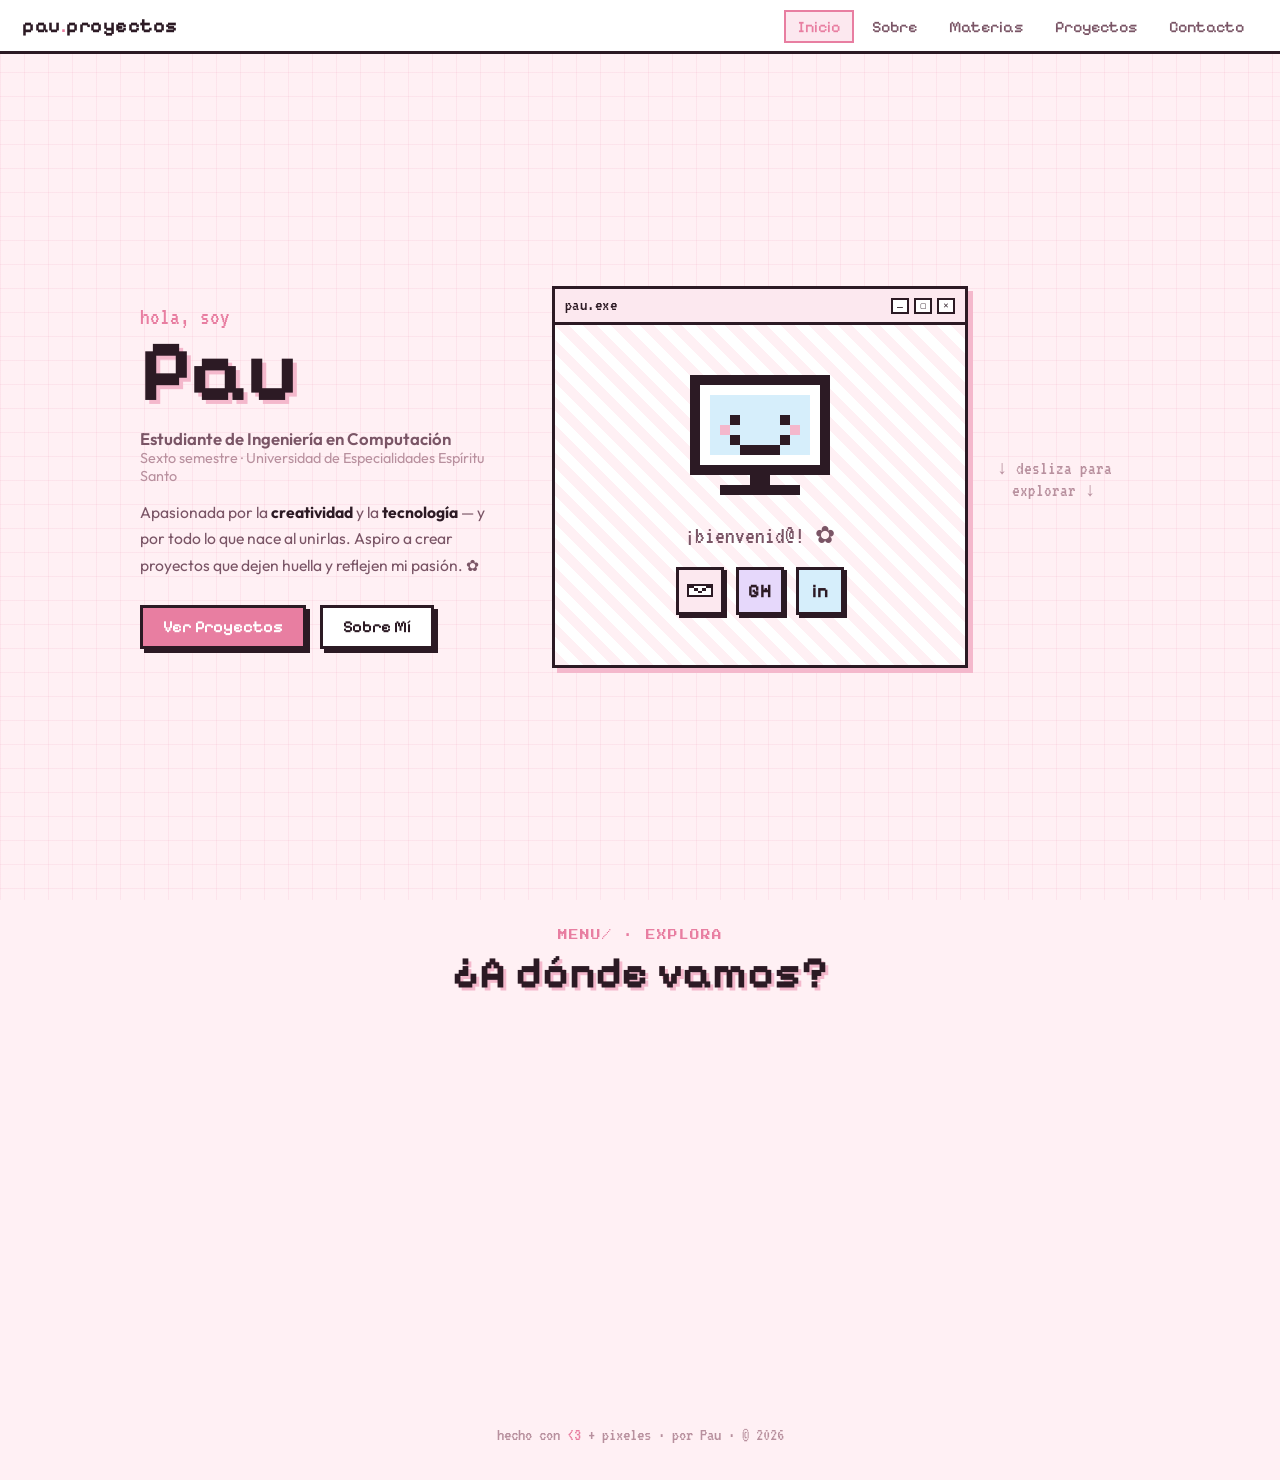
<file: index.html>
<!DOCTYPE html>
<html lang="es">
<head>
<meta charset="UTF-8" />
<meta name="viewport" content="width=device-width, initial-scale=1.0" />
    <link rel="icon" type="image/png" href="favicon.png">
    <link rel="apple-touch-icon" href="apple-touch-icon.png">
    <title>pau.proyectos ✿</title>
<meta name="description" content="Portafolio académico de Pau — Ingeniería en Computación. Tecnología + creatividad." />
<link rel="preconnect" href="https://fonts.googleapis.com">
<link rel="preconnect" href="https://fonts.gstatic.com" crossorigin>
<link href="https://fonts.googleapis.com/css2?family=Pixelify+Sans:wght@400;500;600;700&family=Press+Start+2P&family=VT323&family=Outfit:wght@300;400;500;600;700&display=swap" rel="stylesheet">
<link rel="stylesheet" href="css/portfolio.css">
</head>
<body>

<nav>
  <a href="index.html" class="nav-logo">pau<span>.</span>proyectos</a>
  <ul class="nav-tabs">
    <li><a href="index.html" class="active">Inicio</a></li>
    <li><a href="sobremi.html">Sobre</a></li>
    <li><a href="materias.html">Materias</a></li>
    <li><a href="proyectos.html">Proyectos</a></li>
    <li><a href="contacto.html">Contacto</a></li>
  </ul>
</nav>

<main>
  <section class="hero wrap">
    <div class="hero-inner">
      <div class="hero-text">
        <p class="hero-greeting">hola, soy</p>
        <h1 class="hero-name">Pau</h1>
        <p class="hero-role">Estudiante de Ingeniería en Computación</p>
        <p class="hero-sem">Sexto semestre · Universidad de Especialidades Espíritu Santo</p>
        <p class="hero-desc">Apasionada por la <strong>creatividad</strong> y la <strong>tecnología</strong>
        — y por todo lo que nace al unirlas. Aspiro a crear proyectos que dejen huella y reflejen
        mi pasión. ✿</p>
        <div class="hero-btns">
          <a class="btn btn-primary" href="proyectos.html">Ver Proyectos</a>
          <a class="btn btn-ghost" href="sobremi.html">Sobre Mí</a>
        </div>
      </div>

      <div class="win hero-card">
        <div class="win-bar">
          <span class="win-title">pau.exe</span>
          <span class="win-ctrls"><i>_</i><i>▢</i><i>✕</i></span>
        </div>
        <div class="win-body">
          <!-- compu pixel cute -->
          <svg class="sprite float" viewBox="0 0 16 13" width="168" xmlns="http://www.w3.org/2000/svg" shape-rendering="crispEdges" aria-label="computadora pixel">
            <rect x="1" y="0" width="14" height="10" fill="#2C1A24"/>
            <rect x="2" y="1" width="12" height="8" fill="#FFFFFF"/>
            <rect x="3" y="2" width="10" height="6" fill="#D6EEFB"/>
            <rect x="5" y="4" width="1" height="1" fill="#2C1A24"/>
            <rect x="10" y="4" width="1" height="1" fill="#2C1A24"/>
            <rect x="4" y="5" width="1" height="1" fill="#F4B8CC"/>
            <rect x="11" y="5" width="1" height="1" fill="#F4B8CC"/>
            <rect x="5" y="6" width="1" height="1" fill="#2C1A24"/>
            <rect x="6" y="7" width="4" height="1" fill="#2C1A24"/>
            <rect x="10" y="6" width="1" height="1" fill="#2C1A24"/>
            <rect x="7" y="10" width="2" height="1" fill="#2C1A24"/>
            <rect x="4" y="11" width="8" height="1" fill="#2C1A24"/>
          </svg>
          <p class="cap">¡bienvenid@! ✿</p>
          <div class="social-row">
            <a class="social mail" href="mailto:paula.martilloq@gmail.com" aria-label="Email" title="Email">
              <svg class="sprite" viewBox="0 0 12 8" xmlns="http://www.w3.org/2000/svg" shape-rendering="crispEdges">
                <rect x="0" y="1" width="12" height="6" fill="#2C1A24"/>
                <rect x="1" y="2" width="10" height="4" fill="#FFFFFF"/>
                <rect x="1" y="2" width="2" height="1" fill="#2C1A24"/><rect x="3" y="3" width="2" height="1" fill="#2C1A24"/>
                <rect x="5" y="4" width="2" height="1" fill="#2C1A24"/><rect x="7" y="3" width="2" height="1" fill="#2C1A24"/>
                <rect x="9" y="2" width="2" height="1" fill="#2C1A24"/>
              </svg>
            </a>
            <a class="social gh" href="https://github.com/paumquintana" target="_blank" rel="noopener" title="GitHub">GH</a>
            <a class="social in" href="https://www.linkedin.com/in/paula-m-quintana/" target="_blank" rel="noopener" title="LinkedIn">in</a>
          </div>
        </div>
      </div>
    </div>
    <span class="scroll-hint">↓ desliza para explorar ↓</span>
  </section>

  <section class="discover wrap">
    <p class="sec-label">menu/ · explora</p>
    <h2 class="sec-title">¿A dónde vamos?</h2>

    <div class="popups">
      <a class="popup" href="proyectos.html">
        <span class="disc disc-pink">
          <span class="mini-win">
            <span class="mini-bar"><i></i><i></i><i></i></span>
            <span class="mini-body">
              <svg class="sprite" viewBox="0 0 12 9" width="58" xmlns="http://www.w3.org/2000/svg" shape-rendering="crispEdges" aria-label="carpeta">
                <rect x="0" y="1" width="6" height="1" fill="#2C1A24"/>
                <rect x="0" y="2" width="12" height="6" fill="#2C1A24"/>
                <rect x="1" y="2" width="4" height="1" fill="#FFE9A8"/>
                <rect x="1" y="3" width="10" height="4" fill="#FFE9A8"/>
              </svg>
            </span>
          </span>
        </span>
        <span class="plabel">Proyectos</span>
      </a>

      <a class="popup" href="sobremi.html">
        <span class="disc disc-sky">
          <span class="mini-win">
            <span class="mini-bar sky"><i></i><i></i><i></i></span>
            <span class="mini-body">
              <svg class="sprite" viewBox="0 0 7 6" width="46" xmlns="http://www.w3.org/2000/svg" shape-rendering="crispEdges" aria-label="corazón">
                <rect x="1" y="0" width="2" height="1" fill="#E87EA1"/>
                <rect x="4" y="0" width="2" height="1" fill="#E87EA1"/>
                <rect x="0" y="1" width="7" height="2" fill="#E87EA1"/>
                <rect x="1" y="3" width="5" height="1" fill="#E87EA1"/>
                <rect x="2" y="4" width="3" height="1" fill="#E87EA1"/>
                <rect x="3" y="5" width="1" height="1" fill="#E87EA1"/>
              </svg>
            </span>
          </span>
        </span>
        <span class="plabel">Sobre Mí</span>
      </a>

      <a class="popup" href="contacto.html">
        <span class="disc disc-lav">
          <span class="mini-win">
            <span class="mini-bar lav"><i></i><i></i><i></i></span>
            <span class="mini-body">
              <svg class="sprite" viewBox="0 0 12 8" width="58" xmlns="http://www.w3.org/2000/svg" shape-rendering="crispEdges" aria-label="sobre">
                <rect x="0" y="1" width="12" height="6" fill="#2C1A24"/>
                <rect x="1" y="2" width="10" height="4" fill="#FFFFFF"/>
                <rect x="1" y="2" width="2" height="1" fill="#2C1A24"/>
                <rect x="3" y="3" width="2" height="1" fill="#2C1A24"/>
                <rect x="5" y="4" width="2" height="1" fill="#2C1A24"/>
                <rect x="7" y="3" width="2" height="1" fill="#2C1A24"/>
                <rect x="9" y="2" width="2" height="1" fill="#2C1A24"/>
              </svg>
            </span>
          </span>
        </span>
        <span class="plabel">Contacto</span>
      </a>
    </div>
  </section>
</main>

<p class="foot">hecho con <span class="hp">&lt;3</span> + pixeles · por Pau · © 2026</p>

<script>
(function(){
  var io = new IntersectionObserver(function(entries){
    entries.forEach(function(e){
      e.target.querySelectorAll('.popup').forEach(function(el,i){
        if(e.isIntersecting){ el.style.transitionDelay=(i*0.12)+'s'; el.classList.add('pop'); }
        else { el.classList.remove('pop'); }
      });
    });
  }, { threshold:0.25 });
  document.querySelectorAll('.popups').forEach(function(p){ io.observe(p); });
})();
</script>
</body>
</html>
</file>
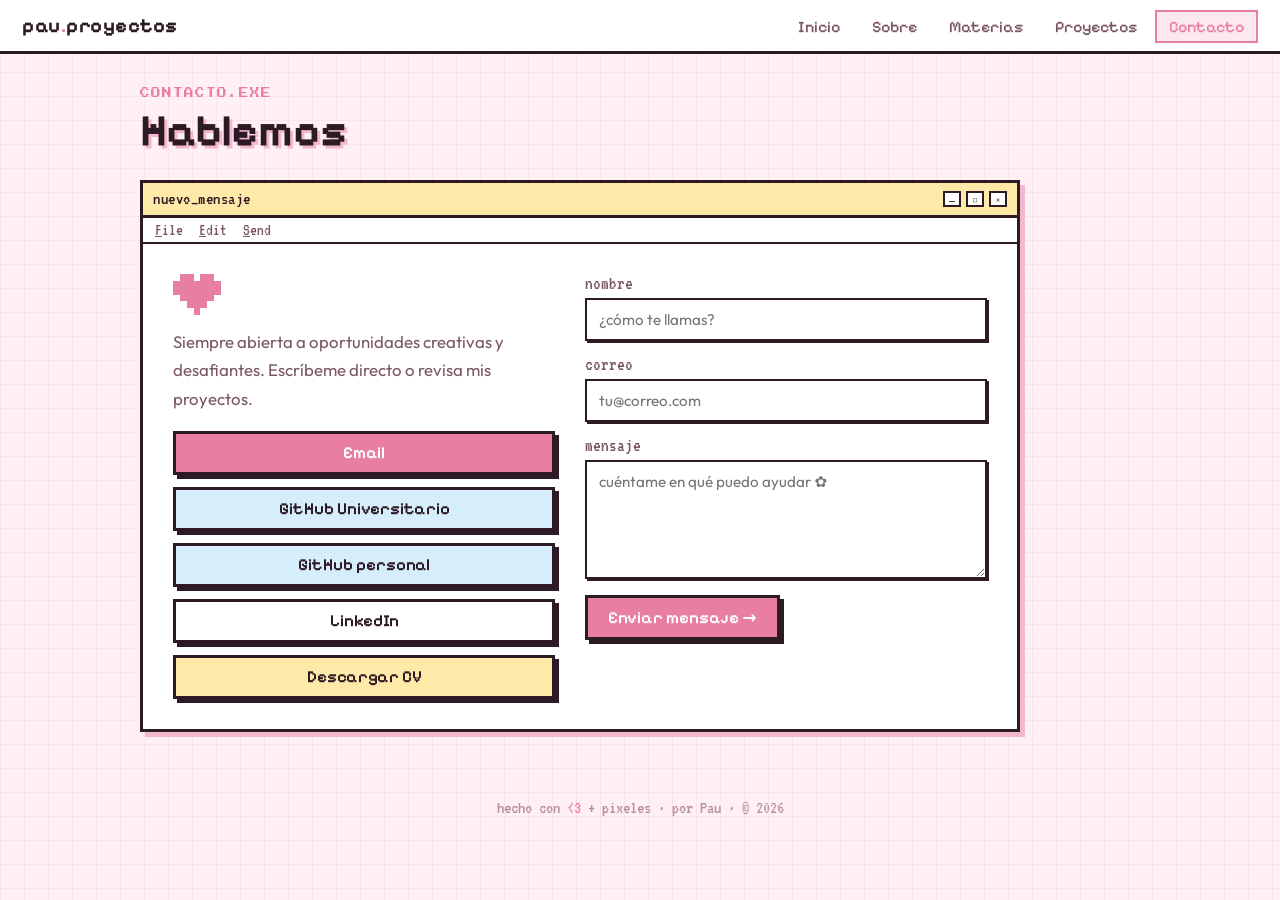
<file: contacto.html>
<!DOCTYPE html>
<html lang="es">
<head>
<meta charset="UTF-8" />
<meta name="viewport" content="width=device-width, initial-scale=1.0" />
    <link rel="icon" type="image/png" href="favicon.png">
    <link rel="apple-touch-icon" href="apple-touch-icon.png">
<title>pau.proyectos · contacto</title>
<meta name="description" content="Contacta a Pau — email, GitHub, LinkedIn y CV." />
<link rel="preconnect" href="https://fonts.googleapis.com">
<link rel="preconnect" href="https://fonts.gstatic.com" crossorigin>
<link href="https://fonts.googleapis.com/css2?family=Pixelify+Sans:wght@400;500;600;700&family=Press+Start+2P&family=VT323&family=Outfit:wght@300;400;500;600;700&display=swap" rel="stylesheet">
<link rel="stylesheet" href="css/portfolio.css">
</head>
<body>

<nav>
  <a href="index.html" class="nav-logo">pau<span>.</span>proyectos</a>
  <ul class="nav-tabs">
    <li><a href="index.html">Inicio</a></li>
    <li><a href="sobremi.html">Sobre</a></li>
    <li><a href="materias.html">Materias</a></li>
    <li><a href="proyectos.html">Proyectos</a></li>
    <li><a href="contacto.html" class="active">Contacto</a></li>
  </ul>
</nav>

<main>
  <div class="wrap">
    <div class="sec-head">
      <p class="sec-label">contacto.exe</p>
      <h1 class="sec-title">Hablemos</h1>
    </div>

    <div class="win" style="max-width:880px">
      <div class="win-bar yellow">
        <span class="win-title">nuevo_mensaje</span>
        <span class="win-ctrls"><i>_</i><i>▢</i><i>✕</i></span>
      </div>
      <div class="win-menu"><span><u>F</u>ile</span><span><u>E</u>dit</span><span><u>S</u>end</span></div>
      <div class="win-body">
        <div class="contact-cols">
          <div class="contact-intro">
            <svg class="sprite float" viewBox="0 0 7 6" width="48" xmlns="http://www.w3.org/2000/svg" shape-rendering="crispEdges" aria-label="corazón pixel">
              <rect x="1" y="0" width="2" height="1" fill="#E87EA1"/>
              <rect x="4" y="0" width="2" height="1" fill="#E87EA1"/>
              <rect x="0" y="1" width="7" height="2" fill="#E87EA1"/>
              <rect x="1" y="3" width="5" height="1" fill="#E87EA1"/>
              <rect x="2" y="4" width="3" height="1" fill="#E87EA1"/>
              <rect x="3" y="5" width="1" height="1" fill="#E87EA1"/>
            </svg>
            <p class="about-lead">Siempre abierta a oportunidades creativas y desafiantes.
            Escríbeme directo o revisa mis proyectos.</p>
            <div class="contact-grid">
              <a class="btn btn-primary" href="mailto:paula.martilloq@gmail.com">Email</a>
              <a class="btn btn-sky" href="https://github.com/paumquintana" target="_blank" rel="noopener">GitHub Universitario</a>
              <a class="btn btn-sky" href="https://github.com/bypaupau" target="_blank" rel="noopener">GitHub personal</a>
              <a class="btn btn-ghost" href="https://www.linkedin.com/in/paula-m-quintana/" target="_blank" rel="noopener">LinkedIn</a>
              <a class="btn btn-yellow" href="#">Descargar CV</a>
            </div>
          </div>

          <form class="contact-form" action="https://formspree.io/f/TU_FORM_ID" method="POST">
            <label>nombre
              <input type="text" name="nombre" placeholder="¿cómo te llamas?" required>
            </label>
            <label>correo
              <input type="email" name="email" placeholder="tu@correo.com" required>
            </label>
            <label>mensaje
              <textarea name="mensaje" rows="5" placeholder="cuéntame en qué puedo ayudar ✿" required></textarea>
            </label>
            <input type="hidden" name="_subject" value="Nuevo mensaje desde tu portafolio ✿">
            <input type="hidden" name="_language" value="es">
            <button class="btn btn-primary" type="submit">Enviar mensaje →</button>
          </form>
        </div>
      </div>
    </div>
  </div>
</main>

<p class="foot">hecho con <span class="hp">&lt;3</span> + pixeles · por Pau · © 2026</p>
</body>
</html>
</file>
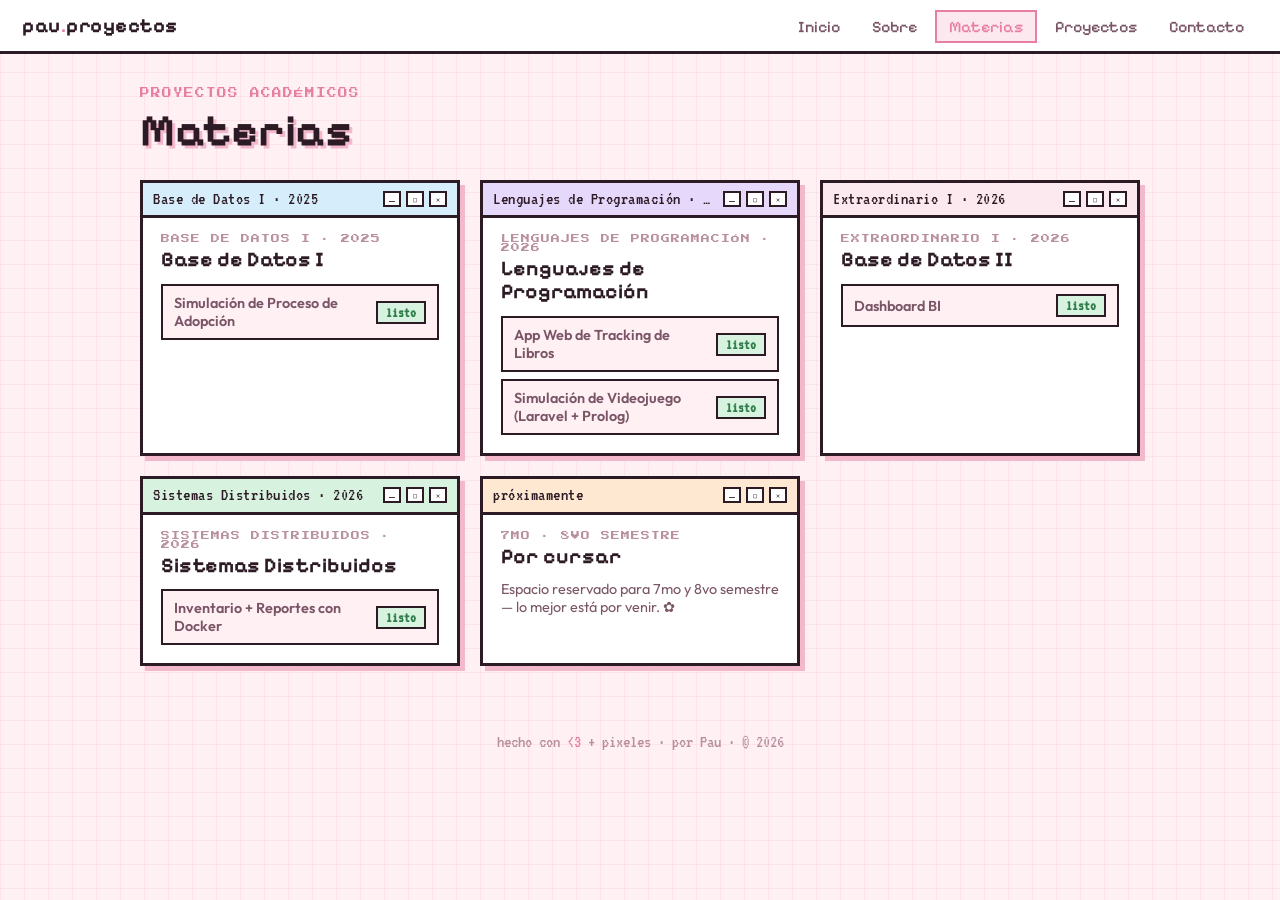
<file: materias.html>
<!DOCTYPE html>
<html lang="es">
<head>
<meta charset="UTF-8" />
<meta name="viewport" content="width=device-width, initial-scale=1.0" />
    <link rel="icon" type="image/png" href="favicon.png">
    <link rel="apple-touch-icon" href="apple-touch-icon.png">
<title>pau.proyectos · materias</title>
<meta name="description" content="Materias de Pau por semestre." />
<link rel="preconnect" href="https://fonts.googleapis.com">
<link rel="preconnect" href="https://fonts.gstatic.com" crossorigin>
<link href="https://fonts.googleapis.com/css2?family=Pixelify+Sans:wght@400;500;600;700&family=Press+Start+2P&family=VT323&family=Outfit:wght@300;400;500;600;700&display=swap" rel="stylesheet">
<link rel="stylesheet" href="css/portfolio.css">
</head>
<body>

<nav>
  <a href="index.html" class="nav-logo">pau<span>.</span>proyectos</a>
  <ul class="nav-tabs">
    <li><a href="index.html">Inicio</a></li>
    <li><a href="sobremi.html">Sobre</a></li>
    <li><a href="materias.html" class="active">Materias</a></li>
    <li><a href="proyectos.html">Proyectos</a></li>
    <li><a href="contacto.html">Contacto</a></li>
  </ul>
</nav>

<main>
  <div class="wrap">
    <div class="sec-head">
      <p class="sec-label">Proyectos académicos</p>
      <h1 class="sec-title">Materias</h1>
    </div>
    <div class="materias-grid" id="materias-grid"></div>
  </div>
</main>

<p class="foot">hecho con <span class="hp">&lt;3</span> + pixeles · por Pau · © 2026</p>

<script src="data/proyectos.js"></script>
<script>
(function(){
  var BADGE = {
    'completado':  { label:'listo',       css:'bd-done' },
    'en-progreso': { label:'en progreso', css:'bd-wip'  },
    'pronto':      { label:'pronto',      css:'bd-soon' }
  };
  var BAR = { pink:'', lav:'lav', mint:'mint', sky:'sky', peach:'peach' };
  var grid = document.getElementById('materias-grid');
  if(!grid || typeof MATERIAS==='undefined') return;

  grid.innerHTML = MATERIAS.map(function(m){
    var bar = BAR[m.color] || '';
    var items = m.proyectos.map(function(p){
      var b = BADGE[p.estado] || BADGE['pronto'];
      return '<li><a href="'+p.repo+'" class="proj-item" target="_blank" rel="noopener">'+p.nombre+
             '<span class="badge '+b.css+'">'+b.label+'</span></a></li>';
    }).join('');
    return '<article class="win">'+
      '<div class="win-bar '+bar+'"><span class="win-title">'+m.periodo+'</span>'+
      '<span class="win-ctrls"><i>_</i><i>▢</i><i>✕</i></span></div>'+
      '<div class="mat-body"><p class="mat-period">'+m.periodo+'</p>'+
      '<h3 class="mat-name">'+m.nombre+'</h3>'+
      '<ul class="proj-list">'+items+'</ul></div></article>';
  }).join('') +
  '<article class="win"><div class="win-bar peach"><span class="win-title">próximamente</span>'+
  '<span class="win-ctrls"><i>_</i><i>▢</i><i>✕</i></span></div>'+
  '<div class="mat-body"><p class="mat-period">7mo · 8vo semestre</p>'+
  '<h3 class="mat-name">Por cursar</h3>'+
  '<p style="font-size:.9rem;color:var(--text-soft)">Espacio reservado para 7mo y 8vo semestre — lo mejor está por venir. ✿</p>'+
  '</div></article>';
})();
</script>
</body>
</html>
</file>
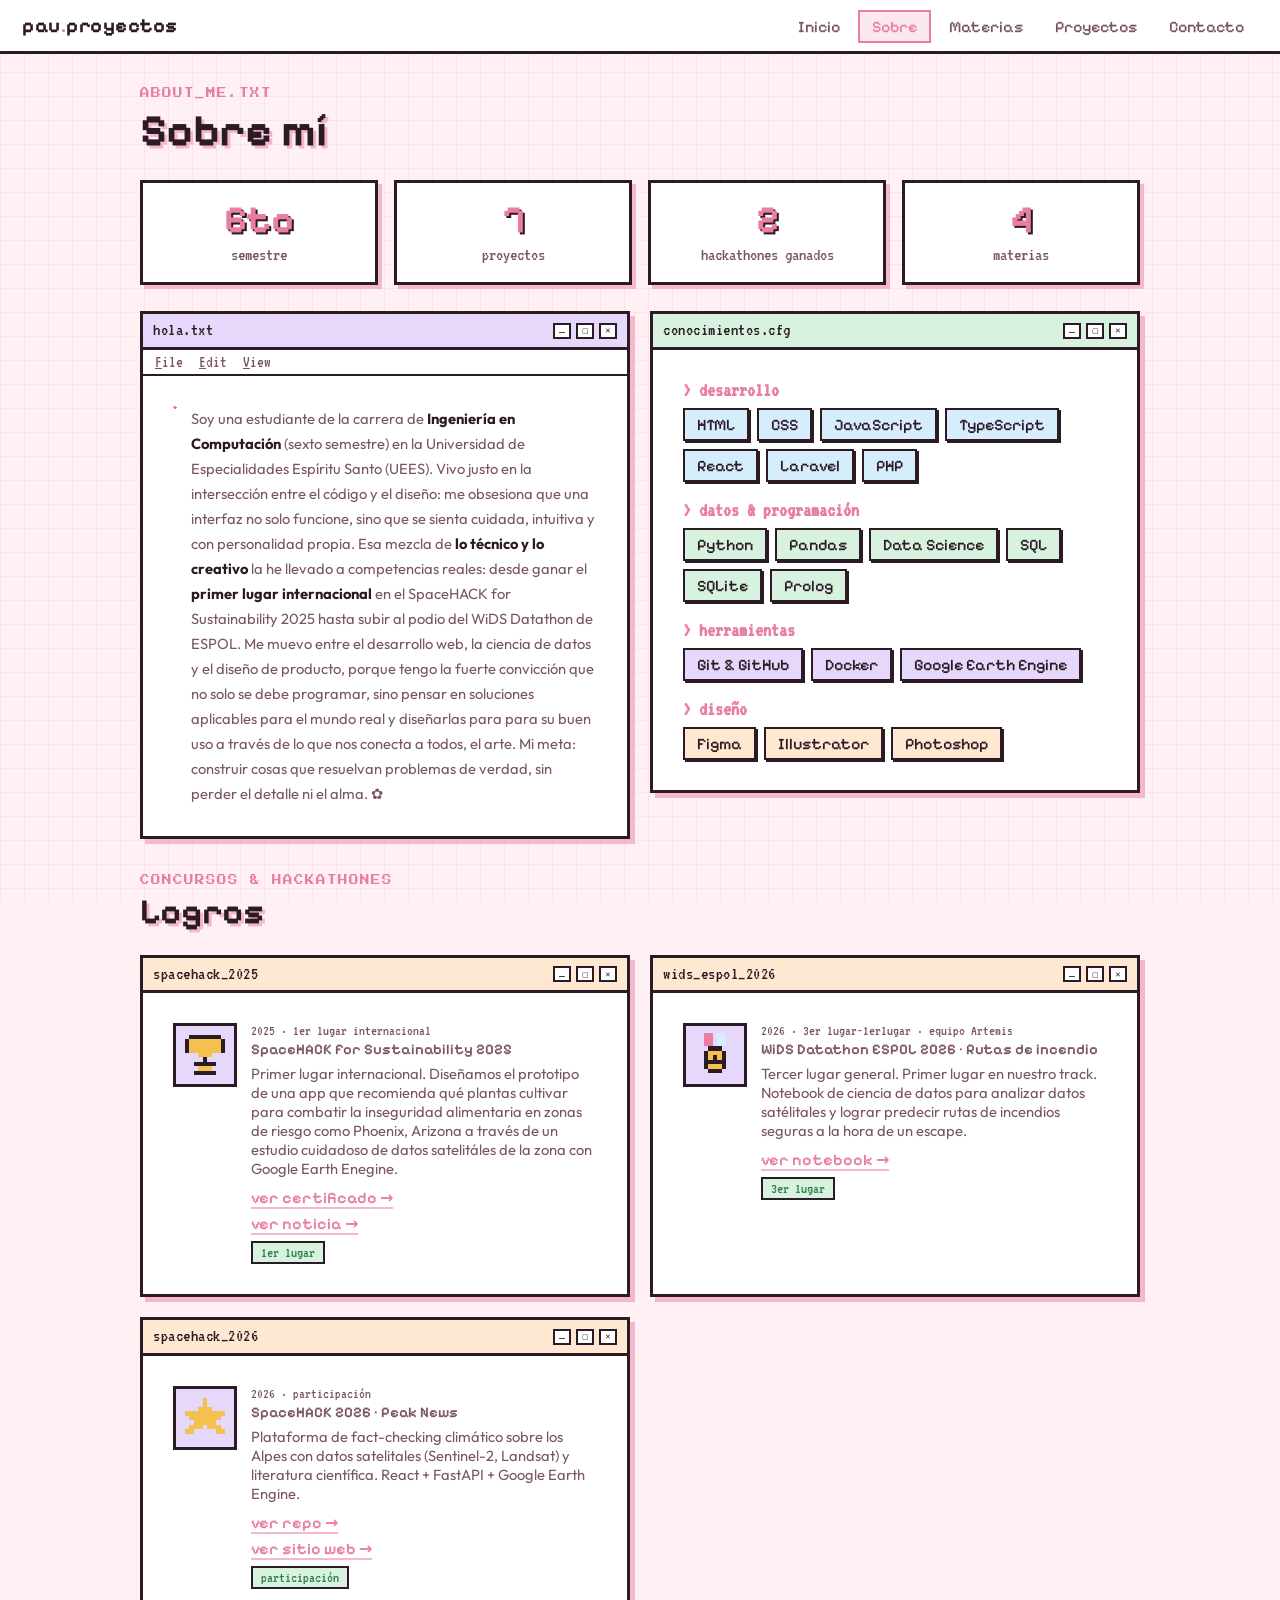
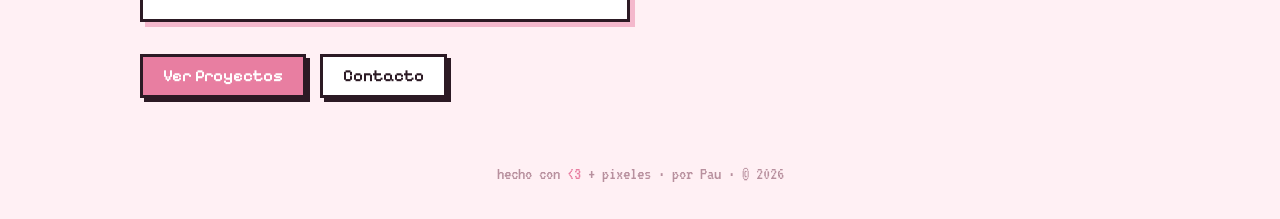
<file: sobremi.html>
<!DOCTYPE html>
<html lang="es">
<head>
<meta charset="UTF-8" />
<meta name="viewport" content="width=device-width, initial-scale=1.0" />
    <link rel="icon" type="image/png" href="favicon.png">
    <link rel="apple-touch-icon" href="apple-touch-icon.png">
<title>pau.proyectos · sobre mí</title>
<meta name="description" content="Sobre Pau — estudiante de Ingeniería en Computación, arte + tecnología." />
<link rel="preconnect" href="https://fonts.googleapis.com">
<link rel="preconnect" href="https://fonts.gstatic.com" crossorigin>
<link href="https://fonts.googleapis.com/css2?family=Pixelify+Sans:wght@400;500;600;700&family=Press+Start+2P&family=VT323&family=Outfit:wght@300;400;500;600;700&display=swap" rel="stylesheet">
<link rel="stylesheet" href="css/portfolio.css">
</head>
<body>

<nav>
  <a href="index.html" class="nav-logo">pau<span>.</span>proyectos</a>
  <ul class="nav-tabs">
    <li><a href="index.html">Inicio</a></li>
    <li><a href="sobremi.html" class="active">Sobre</a></li>
    <li><a href="materias.html">Materias</a></li>
    <li><a href="proyectos.html">Proyectos</a></li>
    <li><a href="contacto.html">Contacto</a></li>
  </ul>
</nav>

<main>
  <div class="wrap">
    <div class="sec-head">
      <p class="sec-label">about_me.txt</p>
      <h1 class="sec-title">Sobre mí</h1>
    </div>

    <!-- ▸ DE UN VISTAZO (contadores) -->
    <div class="stats" style="margin-bottom:26px">
      <div class="stat"><div class="num">6to</div><div class="lbl">semestre</div></div>
      <div class="stat"><div class="num">7</div><div class="lbl">proyectos</div></div>
      <div class="stat"><div class="num">2</div><div class="lbl">hackathones ganados</div></div>
      <div class="stat"><div class="num">4</div><div class="lbl">materias</div></div>
    </div>

    <!-- ▸ DESCRIPCIÓN + CONOCIMIENTOS (lado a lado) -->
    <div class="cards grid-2" style="align-items:start">
    <div class="win">
      <div class="win-bar lav">
        <span class="win-title">hola.txt</span>
        <span class="win-ctrls"><i>_</i><i>▢</i><i>✕</i></span>
      </div>
      <div class="win-menu"><span><u>F</u>ile</span><span><u>E</u>dit</span><span><u>V</u>iew</span></div>
      <div class="win-body">
        <div class="item-row">
          <svg class="sprite float" viewBox="0 0 7 6" width="56" xmlns="http://www.w3.org/2000/svg" shape-rendering="crispEdges" aria-label="corazón pixel">
            <rect x="1" y="0" width="2" height="1" fill="#E87EA1"/><rect x="4" y="0" width="2" height="1" fill="#E87EA1"/>
            <rect x="0" y="1" width="7" height="2" fill="#E87EA1"/><rect x="1" y="3" width="5" height="1" fill="#E87EA1"/>
            <rect x="2" y="4" width="3" height="1" fill="#E87EA1"/><rect x="3" y="5" width="1" height="1" fill="#E87EA1"/>
          </svg>
          <p class="about-lead">Soy una estudiante de la carrera de <strong>Ingeniería en Computación</strong> (sexto
          semestre) en la Universidad de Especialidades Espíritu Santo (UEES). Vivo justo en la intersección
          entre el código y el diseño: me obsesiona que una interfaz no solo funcione, sino que se sienta
          cuidada, intuitiva y con personalidad propia. Esa mezcla de <strong>lo técnico y lo creativo</strong>
          la he llevado a competencias reales: desde ganar el <strong>primer lugar internacional</strong> en
          el SpaceHACK for Sustainability 2025 hasta subir al podio del WiDS Datathon de ESPOL. Me muevo entre el
          desarrollo web, la ciencia de datos y el diseño de producto, porque tengo la fuerte convicción que
          no solo se debe programar, sino pensar en soluciones aplicables para el mundo real y diseñarlas 
          para para su buen uso a través de lo que nos conecta a todos, el arte. Mi meta: construir cosas que
          resuelvan problemas de verdad, sin perder el detalle ni el alma. ✿</p>
        </div>
      </div>
    </div>

    <div class="win">
      <div class="win-bar mint">
        <span class="win-title">conocimientos.cfg</span>
        <span class="win-ctrls"><i>_</i><i>▢</i><i>✕</i></span>
      </div>
      <div class="win-body">
        <div class="skill-group">
          <h4>&gt; desarrollo</h4>
          <div class="skill-tags">
            <span class="skill dev">HTML</span><span class="skill dev">CSS</span><span class="skill dev">JavaScript</span><span class="skill dev">TypeScript</span><span class="skill dev">React</span><span class="skill dev">Laravel</span><span class="skill dev">PHP</span>
          </div>
        </div>
        <div class="skill-group">
          <h4>&gt; datos &amp; programación</h4>
          <div class="skill-tags">
            <span class="skill data">Python</span><span class="skill data">Pandas</span><span class="skill data">Data Science</span><span class="skill data">SQL</span><span class="skill data">SQLite</span><span class="skill data">Prolog</span>
          </div>
        </div>
        <div class="skill-group">
          <h4>&gt; herramientas</h4>
          <div class="skill-tags">
            <span class="skill tool">Git &amp; GitHub</span><span class="skill tool">Docker</span><span class="skill tool">Google Earth Engine</span>
          </div>
        </div>
        <div class="skill-group" style="margin-bottom:0">
          <h4>&gt; diseño</h4>
          <div class="skill-tags">
            <span class="skill design">Figma</span><span class="skill design">Illustrator</span><span class="skill design">Photoshop</span>
          </div>
        </div>
      </div>
    </div>
    </div>

    <!-- ▸ HACKATHONES -->
    <div class="sec-head" style="margin-top:36px">
      <p class="sec-label">concursos &amp; hackathones</p>
      <h2 class="sec-title" style="font-size:clamp(1.6rem,4vw,2.2rem)">Logros</h2>
    </div>
    <div class="cards grid-2">
      <article class="win">
        <div class="win-bar peach"><span class="win-title">spacehack_2025</span><span class="win-ctrls"><i>_</i><i>▢</i><i>✕</i></span></div>
        <div class="win-body">
          <div class="item-row">
            <span class="badge-img win-lav">
              <svg class="sprite" viewBox="0 0 9 9" shape-rendering="crispEdges" aria-label="trofeo">
                <rect x="0" y="1" width="1" height="3" fill="#2C1A24"/><rect x="8" y="1" width="1" height="3" fill="#2C1A24"/>
                <rect x="1" y="0" width="7" height="1" fill="#2C1A24"/><rect x="1" y="1" width="7" height="3" fill="#F4C04E"/>
                <rect x="3" y="4" width="3" height="1" fill="#F4C04E"/><rect x="4" y="5" width="1" height="1" fill="#2C1A24"/>
                <rect x="2" y="6" width="5" height="1" fill="#2C1A24"/><rect x="3" y="7" width="3" height="1" fill="#F4C04E"/>
                <rect x="2" y="8" width="5" height="1" fill="#2C1A24"/>
              </svg>
            </span>
            <div>
              <p class="item-meta">2025 · 1er lugar internacional</p>
              <p class="item-title">SpaceHACK for Sustainability 2025</p>
              <p class="item-desc">Primer lugar internacional. Diseñamos el prototipo de una app que recomienda qué plantas cultivar para combatir la inseguridad alimentaria en zonas de riesgo como Phoenix, Arizona a través de un estudio cuidadoso de datos satelitáles de la zona con Google Earth Enegine.</p>
              <p class="item-links">
                <a class="link" href="https://www.linkedin.com/in/paula-m-quintana/overlay/Honor/1533172214/treasury/?profileId=ACoAAB3E8CEBZpLiOO_i984yirSNkCZCHGGlFNM" target="_blank" rel="noopener">ver certificado →</a>
                <a class="link" href="https://uees.edu.ec/uees-obtiene-el-primer-lugar-internacional-en-el-spacehack-for-sustainability/" target="_blank" rel="noopener">ver noticia →</a>
              </p>
              <p><span class="tag-win">1er lugar</span></p>
            </div>
          </div>
        </div>
      </article>
      <article class="win">
        <div class="win-bar peach"><span class="win-title">wids_espol_2026</span><span class="win-ctrls"><i>_</i><i>▢</i><i>✕</i></span></div>
        <div class="win-body">
          <div class="item-row">
            <span class="badge-img win-lav">
              <svg class="sprite" viewBox="0 0 9 10" shape-rendering="crispEdges" aria-label="medalla">
                <rect x="2" y="0" width="2" height="3" fill="#E87EA1"/><rect x="5" y="0" width="2" height="3" fill="#D6EEFB"/>
                <rect x="3" y="3" width="3" height="1" fill="#2C1A24"/>
                <rect x="2" y="4" width="1" height="4" fill="#2C1A24"/><rect x="6" y="4" width="1" height="4" fill="#2C1A24"/>
                <rect x="3" y="4" width="3" height="4" fill="#F4C04E"/><rect x="3" y="8" width="3" height="1" fill="#2C1A24"/>
                <rect x="4" y="5" width="1" height="1" fill="#2C1A24"/><rect x="3" y="6" width="3" height="1" fill="#2C1A24"/>
              </svg>
            </span>
            <div>
              <p class="item-meta">2026 · 3er lugar-1erlugar · equipo Artemis</p>
              <p class="item-title">WiDS Datathon ESPOL 2026 · Rutas de incendio</p>
              <p class="item-desc">Tercer lugar general. Primer lugar en nuestro track. Notebook de ciencia de datos para analizar datos satélitales y lograr predecir rutas de incendios seguras a la hora de un escape.</p>
              <p class="item-links">
                <a class="link" href="https://github.com/DATATHON-WIDS/wids-datathon-2026-artemis-4" target="_blank" rel="noopener">ver notebook →</a>
              </p>
              <p><span class="tag-win">3er lugar</span></p>
            </div>
          </div>
        </div>
      </article>
      <article class="win">
        <div class="win-bar peach"><span class="win-title">spacehack_2026</span><span class="win-ctrls"><i>_</i><i>▢</i><i>✕</i></span></div>
        <div class="win-body">
          <div class="item-row">
            <span class="badge-img win-lav">
              <svg class="sprite" viewBox="0 0 9 9" shape-rendering="crispEdges" aria-label="estrella">
                <rect x="4" y="0" width="1" height="2" fill="#F4C04E"/><rect x="3" y="2" width="3" height="1" fill="#F4C04E"/>
                <rect x="0" y="3" width="9" height="1" fill="#F4C04E"/><rect x="1" y="4" width="7" height="1" fill="#F4C04E"/>
                <rect x="2" y="5" width="5" height="1" fill="#F4C04E"/>
                <rect x="1" y="6" width="3" height="1" fill="#F4C04E"/><rect x="5" y="6" width="3" height="1" fill="#F4C04E"/>
                <rect x="0" y="7" width="2" height="1" fill="#F4C04E"/><rect x="7" y="7" width="2" height="1" fill="#F4C04E"/>
              </svg>
            </span>
            <div>
              <p class="item-meta">2026 · participación</p>
              <p class="item-title">SpaceHACK 2026 · Peak News</p>
              <p class="item-desc">Plataforma de fact-checking climático sobre los Alpes con datos satelitales (Sentinel-2, Landsat) y literatura científica. React + FastAPI + Google Earth Engine.</p>
              <p class="item-links">
                <a class="link" href="https://github.com/bypaupau/Spacehack-2026-PeakNews" target="_blank" rel="noopener">ver repo →</a>
                <a class="link" href="https://spacehack-2026.vercel.app/" target="_blank" rel="noopener">ver sitio web →</a>

              </p>
              <p><span class="tag-win">participación</span></p>
            </div>
          </div>
        </div>
      </article>
    </div>

    <div class="hero-btns" style="margin:32px 0 0">
      <a class="btn btn-primary" href="proyectos.html">Ver Proyectos</a>
      <a class="btn btn-ghost" href="contacto.html">Contacto</a>
    </div>
  </div>
</main>

<p class="foot">hecho con <span class="hp">&lt;3</span> + pixeles · por Pau · © 2026</p>
</body>
</html>
</file>
<file: css/portfolio.css>
/* ╔══════════════════════════════════════════════════════════╗
   ║  pau.proyectos · rosa suave + pixel retro (estilo de gusto) ║
   ║  hoja compartida por todas las páginas                      ║
   ╚══════════════════════════════════════════════════════════╝ */

:root{
  --ink:        #2C1A24;
  --pink:       #E87EA1;
  --pink-mid:   #F4B8CC;
  --pink-light: #FCE8EF;
  --pink-pale:  #FFF0F4;
  --lav:        #E6D8FB;
  --mint:       #D7F3E0;
  --sky:        #D6EEFB;
  --peach:      #FFE8D2;
  --yellow:     #FFE9A8;
  --white:      #FFFFFF;
  --text:       #2C1A24;
  --text-soft:  #7A5566;
  --text-muted: #B8909E;

  --font-pixel:  "Pixelify Sans", system-ui, sans-serif;   /* títulos pixel legibles */
  --font-tiny:   "Press Start 2P", monospace;               /* etiquetas mini */
  --font-term:   "VT323", monospace;                        /* barras de ventana */
  --font-body:   "Outfit", system-ui, sans-serif;

  --win-shadow: 5px 5px 0 var(--pink-mid);
  --win-shadow-ink: 4px 4px 0 var(--ink);
}

*,*::before,*::after{ margin:0; padding:0; box-sizing:border-box; }
html{ scroll-behavior:smooth; }

body{
  font-family:var(--font-body);
  color:var(--text);
  min-height:100vh;
  background:var(--pink-pale);
}
/* fondo de cuadrícula tipo papel milimetrado pixel */
body::before{
  content:""; position:fixed; inset:0; z-index:0; pointer-events:none;
  background-image:
    linear-gradient(rgba(232,126,161,.10) 1px, transparent 1px),
    linear-gradient(90deg, rgba(232,126,161,.10) 1px, transparent 1px);
  background-size:24px 24px;
}

.wrap{ width:min(1000px, 92vw); margin-inline:auto; }

/* ════════ NAV (barra superior estilo ventana) ════════ */
nav{
  position:fixed; top:0; left:0; right:0; z-index:100;
  display:flex; align-items:center; gap:10px;
  height:54px; padding:0 22px;
  background:var(--white);
  border-bottom:3px solid var(--ink);
}
.nav-logo{
  font-family:var(--font-pixel); font-weight:700; font-size:1.25rem;
  color:var(--ink); text-decoration:none; margin-right:auto; letter-spacing:.5px;
}
.nav-logo span{ color:var(--pink); }
.nav-tabs{ display:flex; gap:4px; list-style:none; flex-wrap:wrap; }
.nav-tabs a{
  font-family:var(--font-pixel); font-size:1rem; font-weight:500;
  text-decoration:none; color:var(--text-soft);
  padding:5px 12px; border:2px solid transparent; border-radius:0;
  transition:.12s ease;
}
.nav-tabs a:hover{ background:var(--pink-light); color:var(--ink); border-color:var(--pink-mid); }
.nav-tabs a.active{ background:var(--pink-light); color:var(--pink); border-color:var(--pink); }

main{ position:relative; z-index:2; padding-top:54px; }

/* ════════ VENTANA RETRO reutilizable ════════ */
.win{
  background:var(--white);
  border:3px solid var(--ink);
  box-shadow:var(--win-shadow);
  border-radius:0;
}
.win-bar{
  display:flex; align-items:center; gap:10px;
  padding:7px 10px;
  background:var(--pink-light);
  border-bottom:3px solid var(--ink);
}
.win-bar.lav{ background:var(--lav); } .win-bar.mint{ background:var(--mint); }
.win-bar.sky{ background:var(--sky); } .win-bar.peach{ background:var(--peach); }
.win-bar.yellow{ background:var(--yellow); }
.win-title{
  flex:1; font-family:var(--font-term); font-size:1.15rem; line-height:1;
  color:var(--ink); letter-spacing:.5px; white-space:nowrap; overflow:hidden; text-overflow:ellipsis;
}
/* controles _ ▢ ✕ */
.win-ctrls{ display:flex; gap:5px; }
.win-ctrls i{
  width:18px; height:16px; display:grid; place-items:center;
  border:2px solid var(--ink); background:var(--white);
  font-family:var(--font-tiny); font-size:.42rem; color:var(--ink); font-style:normal; line-height:1;
}
/* menú File Edit View */
.win-menu{
  display:flex; gap:16px; padding:4px 12px;
  border-bottom:2px solid var(--ink);
  font-family:var(--font-term); font-size:1.05rem; color:var(--text-soft); background:#fff;
}
.win-menu span u{ text-decoration:underline; }
.win-body{ padding:clamp(18px,3vw,30px); }

/* ════════ BOTONES biselados pixel ════════ */
.btn{
  display:inline-flex; align-items:center; gap:8px;
  font-family:var(--font-pixel); font-size:1.05rem; font-weight:600;
  padding:9px 20px; text-decoration:none; cursor:pointer;
  border:3px solid var(--ink); border-radius:0;
  box-shadow:var(--win-shadow-ink); transition:.1s ease;
}
.btn:active{ transform:translate(4px,4px); box-shadow:0 0 0 var(--ink); }
.btn:hover{ transform:translate(-1px,-1px); box-shadow:5px 5px 0 var(--ink); }
.btn-primary{ background:var(--pink); color:#fff; }
.btn-ghost{ background:#fff; color:var(--ink); }
.btn-yellow{ background:var(--yellow); color:var(--ink); }
.btn-sky{ background:var(--sky); color:var(--ink); }

/* ════════ HERO (inicio) ════════ */
.hero{ min-height:calc(100vh - 54px); display:flex; align-items:center; padding:40px 0; }
.hero-inner{ display:grid; grid-template-columns:1fr 1.12fr; gap:40px; align-items:center; width:100%; }
.hero-greeting{ font-family:var(--font-term); font-size:1.5rem; color:var(--pink); }
.hero-name{
  font-family:var(--font-pixel); font-weight:700;
  font-size:clamp(3.4rem,9vw,5.4rem); line-height:.95; color:var(--ink);
  text-shadow:4px 4px 0 var(--pink-mid); margin:2px 0 14px;
}
.hero-role{ font-size:1.05rem; font-weight:600; color:var(--text-soft); }
.hero-sem{ font-size:.9rem; color:var(--text-muted); margin-bottom:14px; }
.hero-desc{ font-size:.98rem; color:var(--text-soft); line-height:1.7; max-width:42ch; margin-bottom:26px; }
.hero-desc strong{ color:var(--ink); }
.hero-btns{ display:flex; gap:14px; flex-wrap:wrap; }

/* indicador de scroll */
.scroll-hint{
  display:block; text-align:center; margin:6px 0 0;
  font-family:var(--font-term); font-size:1.2rem; color:var(--text-muted);
  animation:bob 2s ease-in-out infinite;
}

/* ════════ RESUMEN del inicio (tipo CV) ════════ */
.resumen{ padding:10px 0 20px; }
.stats{ display:grid; grid-template-columns:repeat(4,1fr); gap:16px; }
.stat{
  background:#fff; border:3px solid var(--ink); box-shadow:4px 4px 0 var(--pink-mid);
  padding:18px 14px; text-align:center;
}
.stat .num{ font-family:var(--font-pixel); font-weight:700; font-size:2.4rem; line-height:1; color:var(--pink); text-shadow:2px 2px 0 var(--ink); }
.stat .lbl{ font-family:var(--font-term); font-size:1.15rem; color:var(--text-soft); margin-top:6px; }
.resumen-grid{ display:grid; grid-template-columns:1fr 1fr; gap:20px; margin-top:20px; }
.destacado .meta{ font-family:var(--font-term); font-size:1.05rem; color:var(--pink); }
.logros-win .win-body{ display:flex; align-items:center; gap:16px; }
.logros-win .trophy{ font-size:2.6rem; flex-shrink:0; }

/* ════════ DESCUBRIR · pop-ups al bajar ════════ */
.discover{ padding:30px 0 70px; text-align:center; }
.discover .sec-title{ text-shadow:3px 3px 0 var(--pink-mid); }
.popups{ display:grid; grid-template-columns:repeat(3,1fr); gap:30px; margin-top:38px; }
.popup{
  text-decoration:none; display:flex; flex-direction:column; align-items:center; gap:16px;
  opacity:0; transform:translateY(30px) scale(.9);
  transition:transform .55s cubic-bezier(.34,1.56,.64,1), opacity .45s ease;
}
.popup.pop{ opacity:1; transform:translateY(0) scale(1); }
/* círculo sólido detrás */
.disc{
  width:clamp(150px,20vw,200px); aspect-ratio:1; border-radius:50%;
  border:3px solid var(--ink); display:grid; place-items:center;
  box-shadow:5px 5px 0 rgba(44,26,36,.18);
}
.disc-pink{ background:var(--pink-mid); } .disc-sky{ background:var(--sky); } .disc-lav{ background:var(--lav); }
/* mini-ventana encima */
.mini-win{ width:clamp(96px,13vw,124px); background:#fff; border:3px solid var(--ink); box-shadow:3px 3px 0 var(--ink); transform:rotate(-3deg); transition:transform .2s ease; }
.popup:nth-child(even) .mini-win{ transform:rotate(3deg); }
.popup:hover .mini-win{ transform:rotate(0) scale(1.06); }
.mini-bar{ display:flex; align-items:center; justify-content:flex-end; gap:3px; padding:4px 5px; background:var(--pink-light); border-bottom:2px solid var(--ink); }
.mini-bar.sky{ background:var(--sky); } .mini-bar.lav{ background:var(--lav); }
.mini-bar i{ width:8px; height:8px; border:1.5px solid var(--ink); background:#fff; display:block; }
.mini-body{ display:grid; place-items:center; padding:14px 8px; min-height:64px; }
.plabel{
  font-family:var(--font-pixel); font-weight:600; font-size:1.3rem; color:var(--ink);
  background:#fff; border:2px solid var(--ink); box-shadow:2px 2px 0 var(--ink); padding:3px 16px;
}
.popup:hover .plabel{ background:var(--yellow); }

/* ventana decorativa del hero (sprite pixel, sin "foto aquí") */
.hero-card{ justify-self:end; width:100%; max-width:480px; }
.hero-card .win-body{
  display:flex; flex-direction:column; align-items:center; justify-content:center; gap:16px;
  background:
    repeating-linear-gradient(45deg, var(--pink-pale) 0 10px, #fff 10px 20px);
  min-height:340px; text-align:center;
}
.hero-card .sprite{ width:160px; height:auto; }
.hero-card .cap{ font-family:var(--font-term); font-size:1.5rem; color:var(--text-soft); }
/* tiles sociales dentro de pau.exe */
.social-row{ display:flex; gap:12px; margin-top:2px; }
.social{
  width:48px; height:48px; display:grid; place-items:center;
  background:#fff; border:3px solid var(--ink); box-shadow:3px 3px 0 var(--ink);
  font-family:var(--font-pixel); font-weight:700; font-size:1.2rem; color:var(--ink);
  text-decoration:none; transition:.1s ease;
}
.social:hover{ transform:translate(-1px,-1px); box-shadow:4px 4px 0 var(--ink); }
.social:active{ transform:translate(3px,3px); box-shadow:0 0 0 var(--ink); }
.social.gh{ background:var(--lav); } .social.in{ background:var(--sky); } .social.mail{ background:var(--pink-light); }
.social .sprite{ width:26px; }

/* sprites pixel (SVG) */
.sprite{ image-rendering:pixelated; display:block; }
.sprite.sm{ width:26px; }
.float{ animation:bob 2.4s ease-in-out infinite; }
@keyframes bob{ 0%,100%{ transform:translateY(0); } 50%{ transform:translateY(-7px); } }

/* ════════ ENCABEZADOS de sección ════════ */
.sec-head{ margin:34px 0 22px; }
.sec-label{
  font-family:var(--font-tiny); font-size:.6rem; letter-spacing:1px;
  color:var(--pink); text-transform:uppercase;
}
.sec-title{
  font-family:var(--font-pixel); font-weight:700; font-size:clamp(2rem,5vw,2.8rem);
  color:var(--ink); text-shadow:3px 3px 0 var(--pink-mid); margin-top:6px;
}

/* ════════ TARJETAS genéricas ════════ */
.cards{ display:grid; gap:20px; }
.grid-2{ grid-template-columns:repeat(2,1fr); }
.grid-3{ grid-template-columns:repeat(3,1fr); }
.cards .win-body h3{ font-family:var(--font-pixel); font-weight:600; font-size:1.25rem; color:var(--ink); margin-bottom:6px; }
.cards .win-body p{ font-size:.92rem; color:var(--text-soft); }
.meta{ font-family:var(--font-term); font-size:1.05rem; color:var(--pink); margin-bottom:4px; }
.pill{ display:inline-block; font-family:var(--font-term); font-size:1rem; line-height:1; padding:5px 9px; margin:4px 5px 0 0; background:var(--pink-light); border:2px solid var(--ink); color:var(--ink); }
.link{ font-family:var(--font-pixel); font-weight:600; font-size:1rem; color:var(--pink); text-decoration:none; border-bottom:2px solid var(--pink-mid); }
.link:hover{ color:var(--ink); border-color:var(--ink); }

/* ════════ MATERIAS (cards generadas) ════════ */
.materias-grid{ display:grid; grid-template-columns:repeat(auto-fill,minmax(280px,1fr)); gap:20px; }
.mat-body{ padding:16px 18px 18px; }
.mat-period{ font-family:var(--font-tiny); font-size:.55rem; letter-spacing:1px; color:var(--text-muted); text-transform:uppercase; margin-bottom:6px; }
.mat-name{ font-family:var(--font-pixel); font-weight:700; font-size:1.3rem; color:var(--ink); margin-bottom:12px; line-height:1.1; }
.proj-list{ list-style:none; display:flex; flex-direction:column; gap:7px; }
.proj-item{
  display:flex; align-items:center; gap:8px; padding:8px 11px;
  background:var(--pink-pale); border:2px solid var(--ink);
  font-size:.9rem; font-weight:600; color:var(--text-soft); text-decoration:none; transition:.12s;
}
.proj-item:hover{ background:var(--pink-light); color:var(--ink); transform:translateX(3px); }
.badge{ margin-left:auto; font-family:var(--font-term); font-size:.92rem; padding:2px 8px; border:2px solid var(--ink); flex-shrink:0; }
.bd-done{ background:var(--mint); color:#2f7d4a; } .bd-wip{ background:var(--yellow); color:#9a6a13; } .bd-soon{ background:var(--pink-light); color:var(--pink); }

/* ════════ contacto ════════ */
.about-lead{ font-size:1.05rem; color:var(--text-soft); line-height:1.7; }
.about-lead strong{ color:var(--ink); }
/* dos columnas: intro+links a la izquierda, form a la derecha */
.contact-cols{ display:grid; grid-template-columns:1fr 1.05fr; gap:30px; align-items:start; }
.contact-intro .about-lead{ margin-top:12px; }
.contact-grid{ display:flex; flex-direction:column; align-items:stretch; gap:12px; margin-top:18px; }
.contact-grid .btn{ justify-content:center; }
/* formulario Formspree */
.contact-form{ display:flex; flex-direction:column; gap:14px; }
.contact-form label{
  font-family:var(--font-term); font-size:1.2rem; color:var(--text-soft);
  display:flex; flex-direction:column; gap:5px;
}
.contact-form input, .contact-form textarea{
  font-family:var(--font-body); font-size:.95rem; color:var(--ink);
  background:#fff; border:2px solid var(--ink); box-shadow:2px 2px 0 var(--ink);
  padding:10px 12px; border-radius:0; resize:vertical; width:100%;
}
.contact-form input:focus, .contact-form textarea:focus{ outline:none; box-shadow:2px 2px 0 var(--pink); }
.contact-form .btn{ align-self:flex-start; margin-top:2px; }

/* enlaces "ver ..." en líneas separadas dentro de tarjetas */
.item-links{ display:flex; flex-direction:column; align-items:flex-start; gap:5px; margin-top:10px; }
.item-links .link{ display:inline-block; }
/* sprite pixel dentro de la cajita de logro */
.item-row .badge-img .sprite{ width:40px; height:auto; }

/* ════════ SOBRE MÍ · skills agrupados ════════ */
.skill-group{ margin-bottom:18px; }
.skill-group h4{ font-family:var(--font-term); font-size:1.25rem; color:var(--pink); margin-bottom:8px; }
.skill-tags{ display:flex; flex-wrap:wrap; gap:8px; }
.skill{
  font-family:var(--font-pixel); font-weight:500; font-size:1rem; color:var(--ink);
  background:var(--pink-light); border:2px solid var(--ink); box-shadow:2px 2px 0 var(--ink);
  padding:5px 12px;
}
.skill.dev{ background:var(--sky); } .skill.data{ background:var(--mint); } .skill.design{ background:var(--peach); } .skill.tool{ background:var(--lav); }

/* tarjetas cert / hackathon */
.item-row{ display:flex; gap:14px; align-items:flex-start; }
.item-row .badge-img{
  flex-shrink:0; width:64px; height:64px; display:grid; place-items:center;
  background:var(--pink-light); border:3px solid var(--ink); font-size:1.8rem;
}
.item-row .badge-img.win-yellow{ background:var(--yellow); }
.item-row .badge-img.win-lav{ background:var(--lav); }
.item-meta{ font-family:var(--font-term); font-size:1.05rem; color:var(--text-muted); }
.item-title{ font-family:var(--font-pixel); font-weight:600; font-size:1.2rem; color:var(--ink); margin:2px 0 6px; }
.item-desc{ font-size:.9rem; color:var(--text-soft); }
.tag-win{ display:inline-block; font-family:var(--font-term); font-size:.95rem; padding:2px 8px; margin:6px 5px 0 0; background:var(--mint); border:2px solid var(--ink); color:#2f7d4a; }

/* ════════ PROYECTOS · filtros (dropdowns) ════════ */
.filters-bar{ display:flex; flex-wrap:wrap; gap:18px; align-items:flex-end; margin:8px 0 28px; }
.dd{ display:flex; flex-direction:column; gap:6px; }
.dd label{ font-family:var(--font-term); font-size:1.1rem; color:var(--text-muted); }
.dd select{
  font-family:var(--font-pixel); font-weight:500; font-size:1.05rem; color:var(--ink);
  background:#fff; border:2px solid var(--ink); box-shadow:2px 2px 0 var(--ink);
  padding:8px 34px 8px 12px; cursor:pointer; min-width:172px; border-radius:0;
  -webkit-appearance:none; -moz-appearance:none; appearance:none;
  background-image:url("data:image/svg+xml;utf8,<svg xmlns='http://www.w3.org/2000/svg' width='10' height='6'><polygon points='0,0 10,0 5,6' fill='%232C1A24'/></svg>");
  background-repeat:no-repeat; background-position:right 12px center;
}
.dd select:hover{ background-color:var(--pink-light); }
.dd select:focus{ outline:none; box-shadow:2px 2px 0 var(--pink); }
.reset-btn{
  font-family:var(--font-pixel); font-weight:500; font-size:1.05rem; color:var(--ink);
  background:var(--yellow); border:2px solid var(--ink); box-shadow:2px 2px 0 var(--ink);
  padding:8px 16px; cursor:pointer; transition:.1s ease;
}
.reset-btn:hover{ transform:translate(-1px,-1px); box-shadow:3px 3px 0 var(--ink); }
.reset-btn:active{ transform:translate(2px,2px); box-shadow:0 0 0 var(--ink); }
.proj-card.hide{ display:none; }
.no-proj{ font-family:var(--font-term); font-size:1.3rem; color:var(--text-muted); padding:20px 0; }
/* thumbnail de proyecto */
.proj-thumb{
  width:100%; aspect-ratio:16/10; border-bottom:3px solid var(--ink); overflow:hidden;
  background:repeating-linear-gradient(45deg, var(--pink-pale) 0 12px, #fff 12px 24px);
  display:grid; place-items:center;
}
.proj-thumb img{ width:100%; height:100%; object-fit:contain; object-position:center; display:block; }
.proj-thumb .ph{ font-family:var(--font-term); font-size:1.2rem; color:var(--text-muted); text-align:center; line-height:1.3; }

/* ════════ footer ════════ */
.foot{
  position:relative; z-index:2; text-align:center; margin-top:48px;
  font-family:var(--font-term); font-size:1.15rem; color:var(--text-muted);
  padding:18px 0 36px;
}
.foot .hp{ color:var(--pink); }

/* ════════ RESPONSIVE ════════ */
@media (max-width:760px){
  .hero-inner{ grid-template-columns:1fr; gap:30px; text-align:center; }
  .hero-btns{ justify-content:center; }
  .hero-card{ max-width:380px; margin:0 auto; }
  .grid-3,.grid-2{ grid-template-columns:1fr; }
  .contact-cols{ grid-template-columns:1fr; gap:24px; }
  .stats{ grid-template-columns:1fr 1fr; }
  .resumen-grid{ grid-template-columns:1fr; }
  .popups{ grid-template-columns:1fr; gap:24px; }
  nav{ height:auto; flex-wrap:wrap; padding:8px 14px; gap:6px; }
  .nav-tabs a{ font-size:.92rem; padding:4px 9px; }
  main{ padding-top:96px; }
}
@media (prefers-reduced-motion:reduce){ .float{ animation:none; } }
</file>
